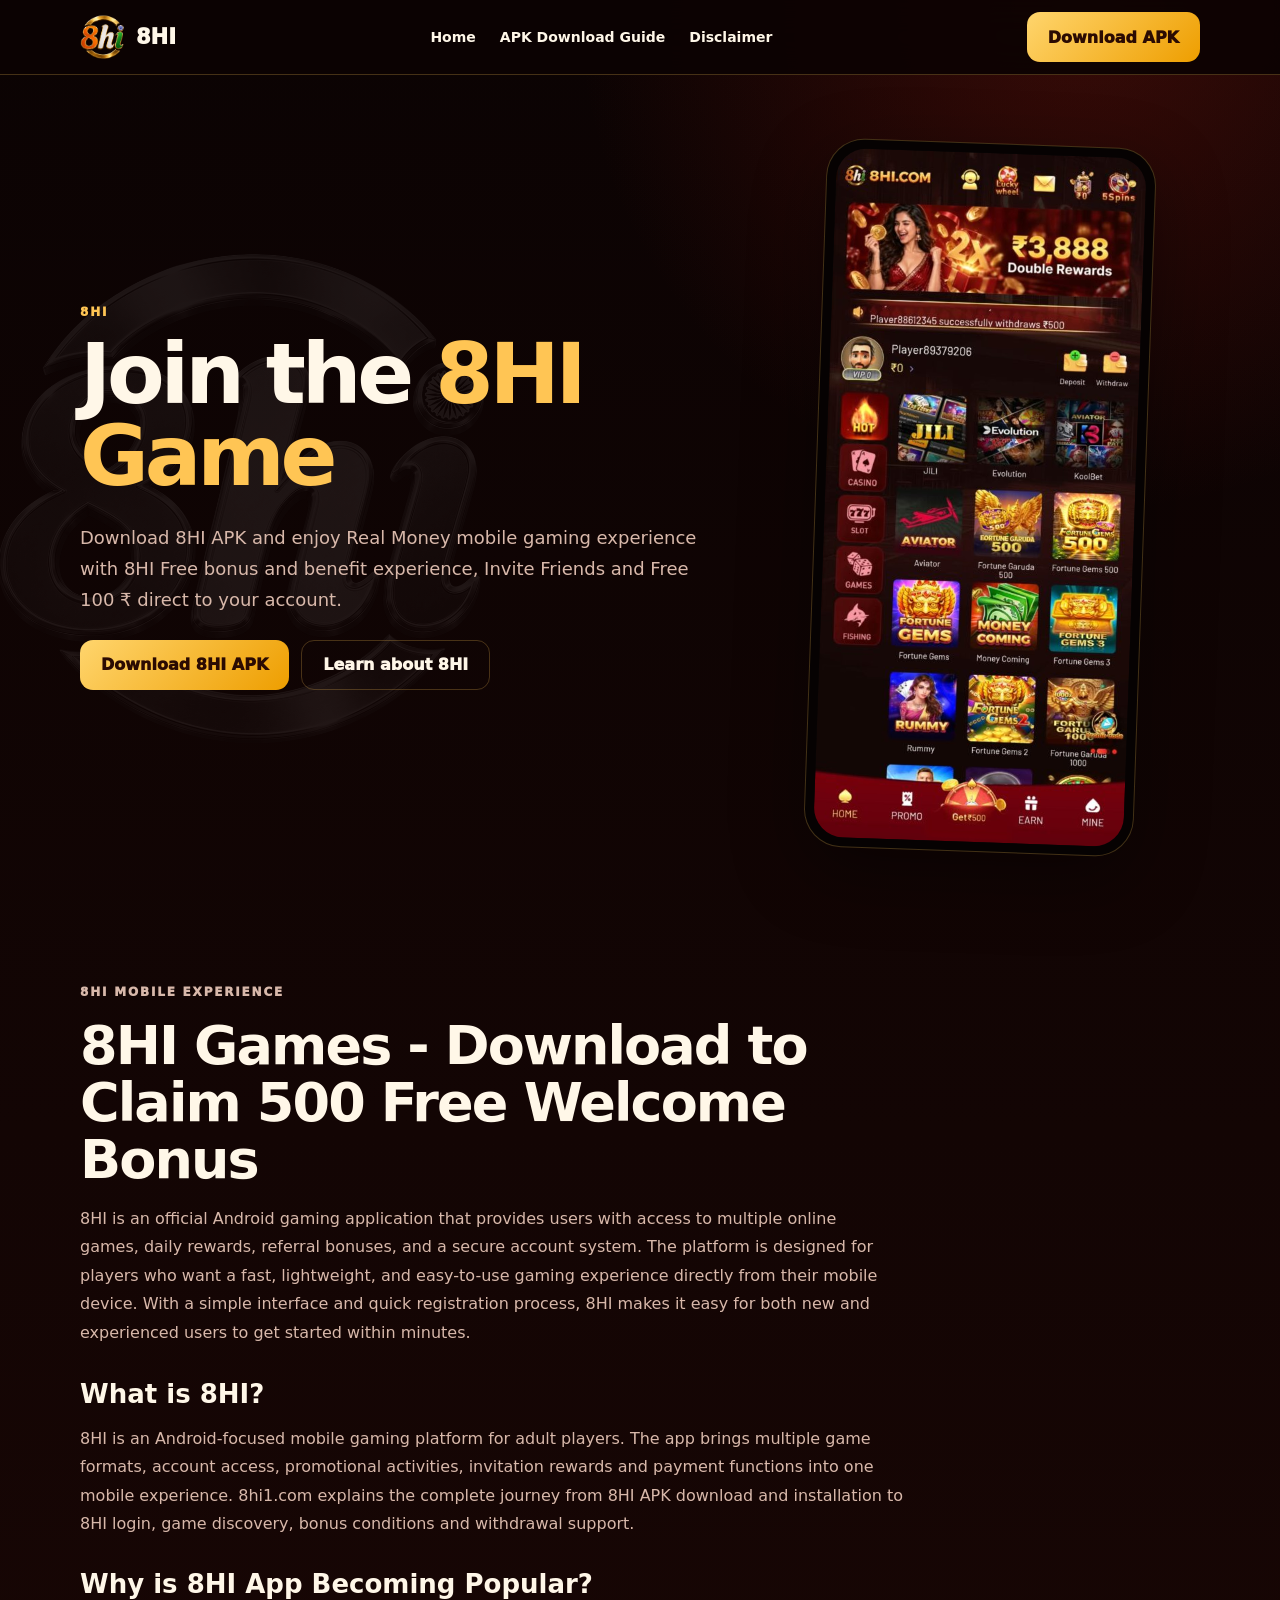
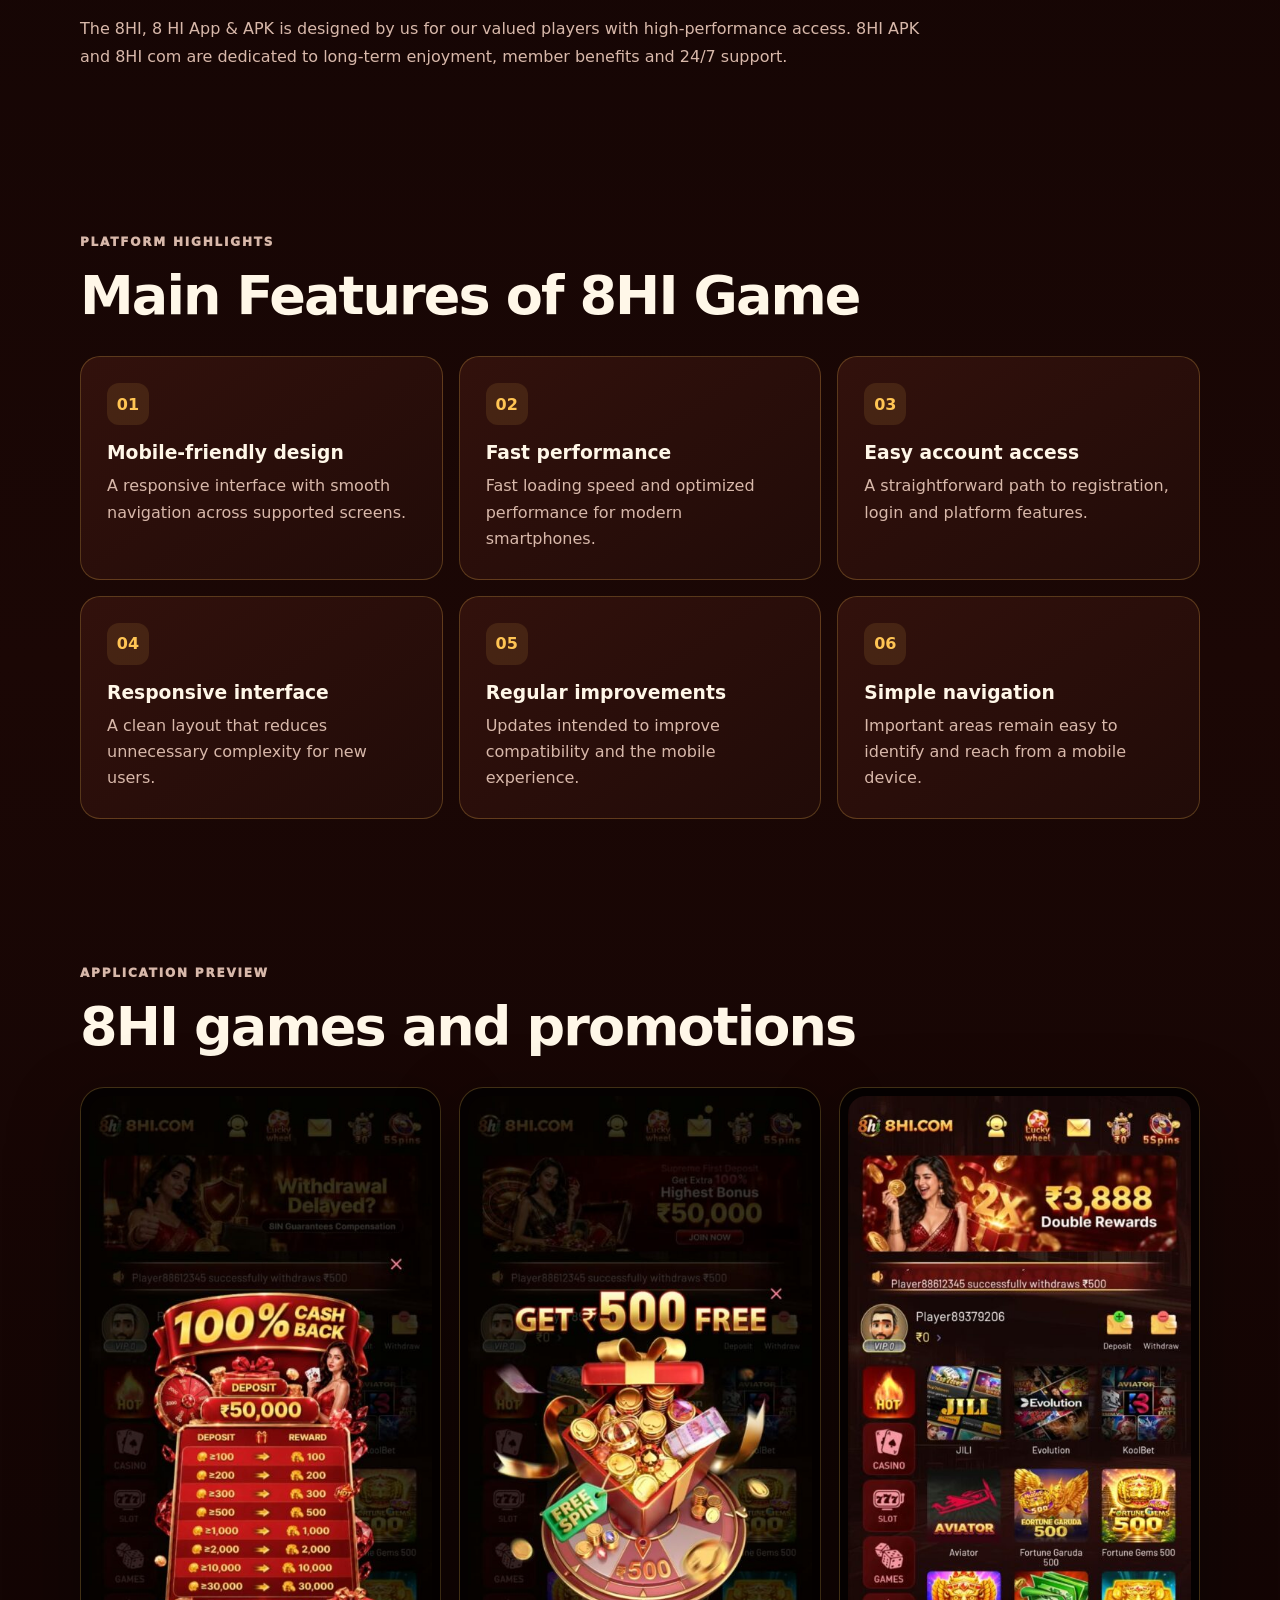
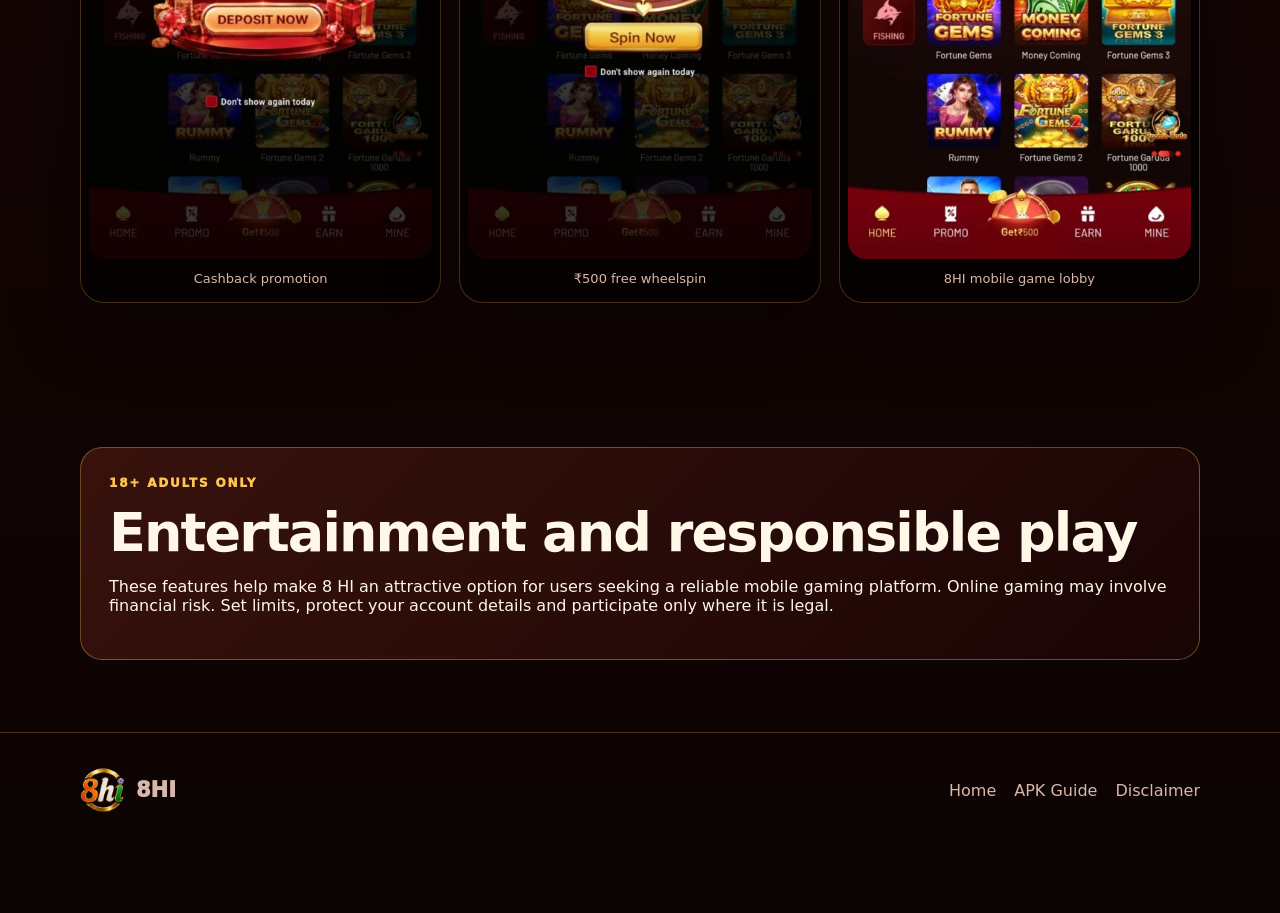
<file: index.html>
<!doctype html><html lang="en-IN"><head><meta charset="utf-8"><meta name="viewport" content="width=device-width,initial-scale=1"><title>8hi | Game Login | Download APK | Join now</title><meta name="description" content="Sign in to your go-to platform for exciting online gaming, bringing together a passionate community of gamers and exceptional experiences in one place."><meta name="robots" content="index, follow, max-image-preview:large, max-snippet:-1"><link rel="canonical" href="https://8hi1.com/"><link rel="stylesheet" href="/assets/site.css"><link rel="icon" href="/favicon.ico" sizes="any"><link rel="icon" href="/icon-48.png" type="image/png" sizes="48x48"><link rel="apple-touch-icon" href="/icon-192.png"><link rel="manifest" href="/manifest.webmanifest"><meta property="og:type" content="website"><meta property="og:url" content="https://8hi1.com/"><meta property="og:title" content="8hi | Game Login | Download APK | Join now"><meta property="og:description" content="Sign in to your go-to platform for exciting online gaming, bringing together a passionate community of gamers and exceptional experiences in one place."><meta property="og:image" content="https://8hi1.com/og.png"><meta name="twitter:card" content="summary_large_image"><script type="application/ld+json">{"@context":"https://schema.org","@type":"WebSite","name":"8HI Game","url":"https://8hi1.com/","description":"Sign in to your go-to platform for exciting online gaming, bringing together a passionate community of gamers and exceptional experiences in one place.","inLanguage":"en-IN"}</script></head><body><header class="header"><div class="wrap nav"><a class="brand" href="/"><img src="/assets/8hi-mark.png" alt="8HI logo"><span>8HI</span></a><nav class="links" aria-label="Main navigation"><a href="/">Home</a><a href="/guides/apk-download-guide/">APK Download Guide</a><a href="/Disclaimer/">Disclaimer</a></nav><a class="download" href="https://cocosapk.arkbotita85.com/apk/DNjfxApS/1750/8HI_1750_1773.apk" rel="nofollow">Download APK</a></div></header><main><section class="wrap hero"><div><p class="eyebrow">8HI</p><h1>Join the <span>8HI Game</span></h1><p class="lead">Download 8HI APK and enjoy Real Money mobile gaming experience with 8HI Free bonus and benefit experience, Invite Friends and Free 100 ₹ direct to your account.</p><div class="actions"><a class="button" href="https://cocosapk.arkbotita85.com/apk/DNjfxApS/1750/8HI_1750_1773.apk" rel="nofollow">Download 8HI APK</a><a class="button secondary" href="#about">Learn about 8HI</a></div></div><figure class="phone"><img src="/assets/8hi-game-lobby.png" width="461" height="1024" alt="8HI Game mobile application lobby" fetchpriority="high"></figure></section><section class="section" id="about"><div class="wrap"><div class="section-head"><p class="eyebrow">8HI mobile experience</p><h2>8HI Games - Download to Claim 500 Free Welcome Bonus</h2><p>8HI is an official Android gaming application that provides users with access to multiple online games, daily rewards, referral bonuses, and a secure account system. The platform is designed for players who want a fast, lightweight, and easy-to-use gaming experience directly from their mobile device. With a simple interface and quick registration process, 8HI makes it easy for both new and experienced users to get started within minutes.</p></div><article class="copy"><h3>What is 8HI?</h3><p>8HI is an Android-focused mobile gaming platform for adult players. The app brings multiple game formats, account access, promotional activities, invitation rewards and payment functions into one mobile experience. 8hi1.com explains the complete journey from 8HI APK download and installation to 8HI login, game discovery, bonus conditions and withdrawal support.</p><h3>Why is 8HI App Becoming Popular?</h3><p>The 8HI, 8 HI App &amp; APK is designed by us for our valued players with high-performance access. 8HI APK and 8HI com are dedicated to long-term enjoyment, member benefits and 24/7 support.</p></article></div></section><section class="section"><div class="wrap"><div class="section-head"><p class="eyebrow">Platform highlights</p><h2>Main Features of 8HI Game</h2></div><div class="grid"><article class="card"><b>01</b><h3>Mobile-friendly design</h3><p>A responsive interface with smooth navigation across supported screens.</p></article><article class="card"><b>02</b><h3>Fast performance</h3><p>Fast loading speed and optimized performance for modern smartphones.</p></article><article class="card"><b>03</b><h3>Easy account access</h3><p>A straightforward path to registration, login and platform features.</p></article><article class="card"><b>04</b><h3>Responsive interface</h3><p>A clean layout that reduces unnecessary complexity for new users.</p></article><article class="card"><b>05</b><h3>Regular improvements</h3><p>Updates intended to improve compatibility and the mobile experience.</p></article><article class="card"><b>06</b><h3>Simple navigation</h3><p>Important areas remain easy to identify and reach from a mobile device.</p></article></div></div></section><section class="section"><div class="wrap"><div class="section-head"><p class="eyebrow">Application preview</p><h2>8HI games and promotions</h2></div><div class="shots"><figure class="shot"><img src="/assets/8hi-cashback.png" loading="lazy" width="461" height="1024" alt="8HI cashback promotion"><figcaption>Cashback promotion</figcaption></figure><figure class="shot"><img src="/assets/8hi-wheelspin.png" loading="lazy" width="461" height="1024" alt="8HI 500 free wheelspin promotion"><figcaption>₹500 free wheelspin</figcaption></figure><figure class="shot"><img src="/assets/8hi-game-lobby.png" loading="lazy" width="461" height="1024" alt="8HI Game lobby"><figcaption>8HI mobile game lobby</figcaption></figure></div></div></section><section class="section"><div class="wrap notice"><p class="eyebrow">18+ adults only</p><h2>Entertainment and responsible play</h2><p>These features help make 8 HI an attractive option for users seeking a reliable mobile gaming platform. Online gaming may involve financial risk. Set limits, protect your account details and participate only where it is legal.</p></div></section></main><footer class="footer"><div class="wrap footer-row"><a class="brand" href="/"><img src="/assets/8hi-mark.png" alt=""><span>8HI</span></a><nav class="footer-nav"><a href="/">Home</a><a href="/guides/apk-download-guide/">APK Guide</a><a href="/Disclaimer/">Disclaimer</a></nav></div></footer><div class="mobile-bar"><a href="/guides/apk-download-guide/">APK Guide</a><a href="https://cocosapk.arkbotita85.com/apk/DNjfxApS/1750/8HI_1750_1773.apk" rel="nofollow">Download APK</a></div></body></html>
</file>
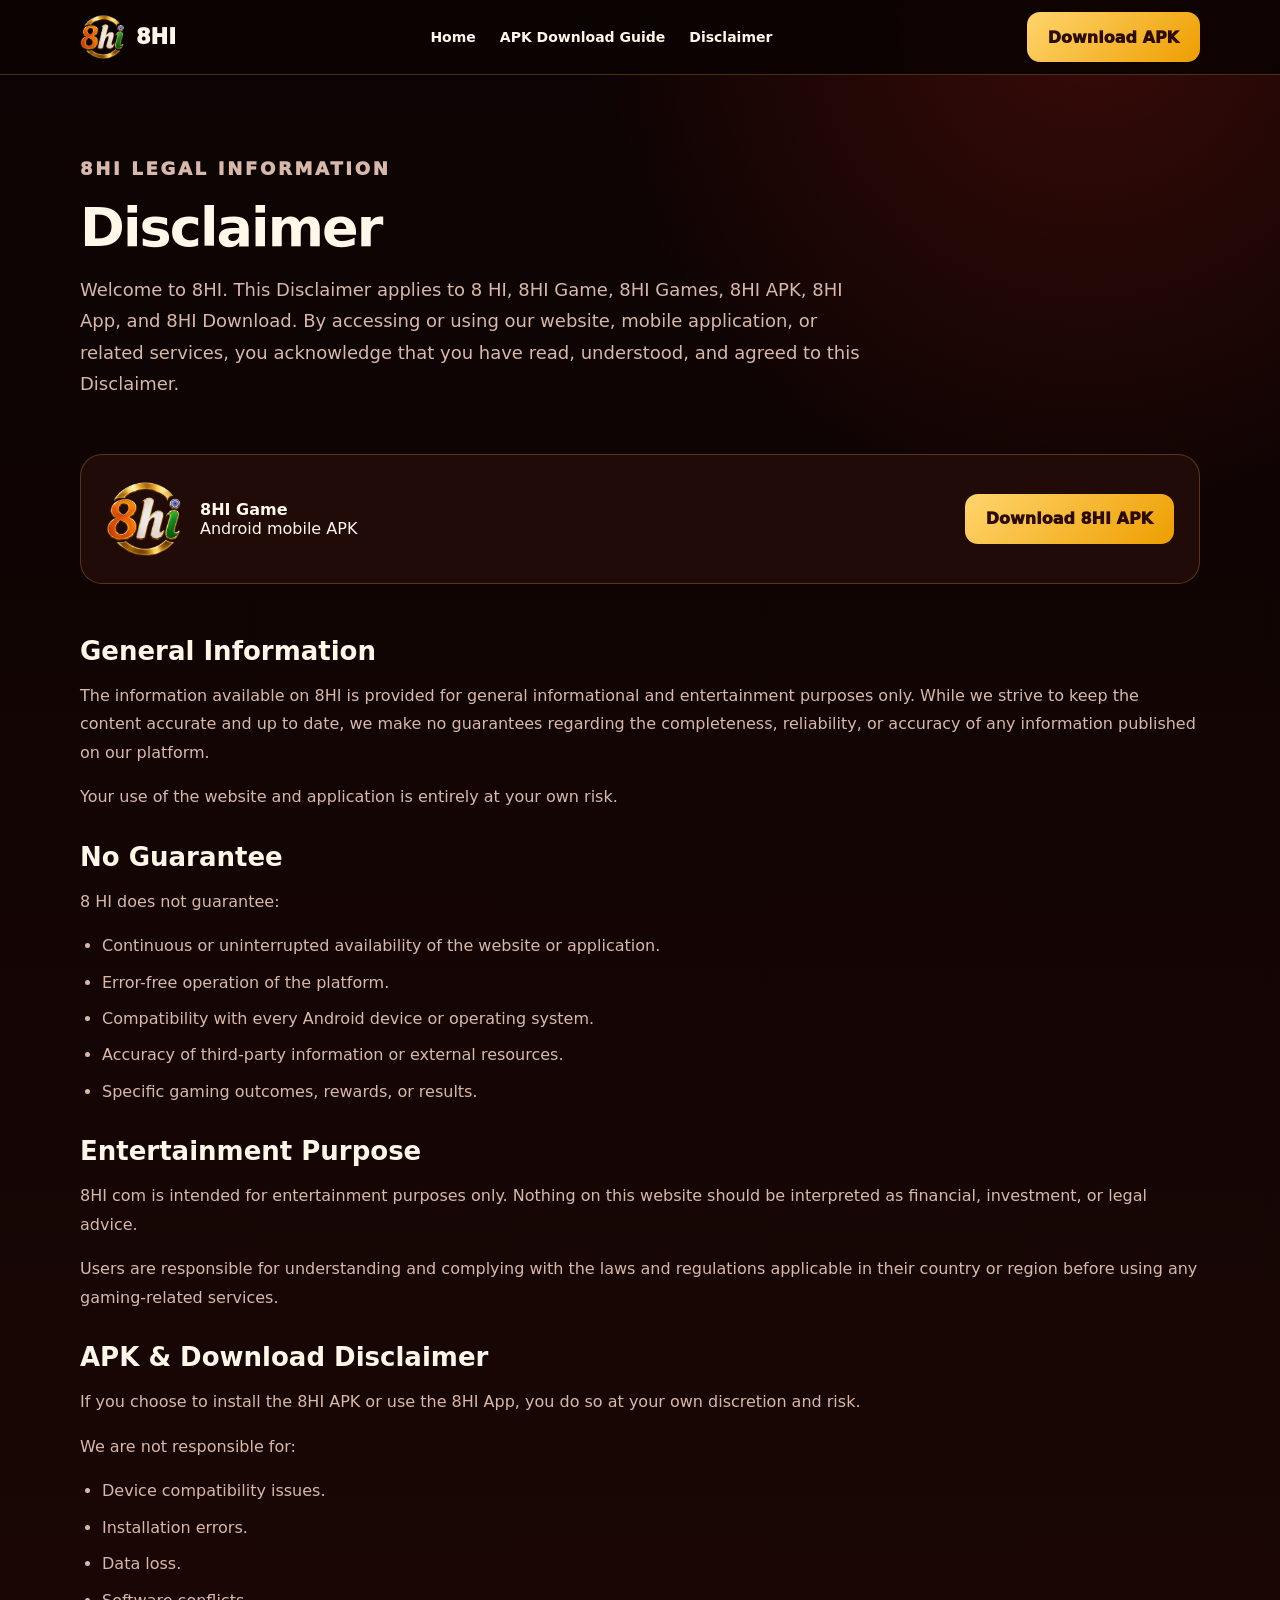
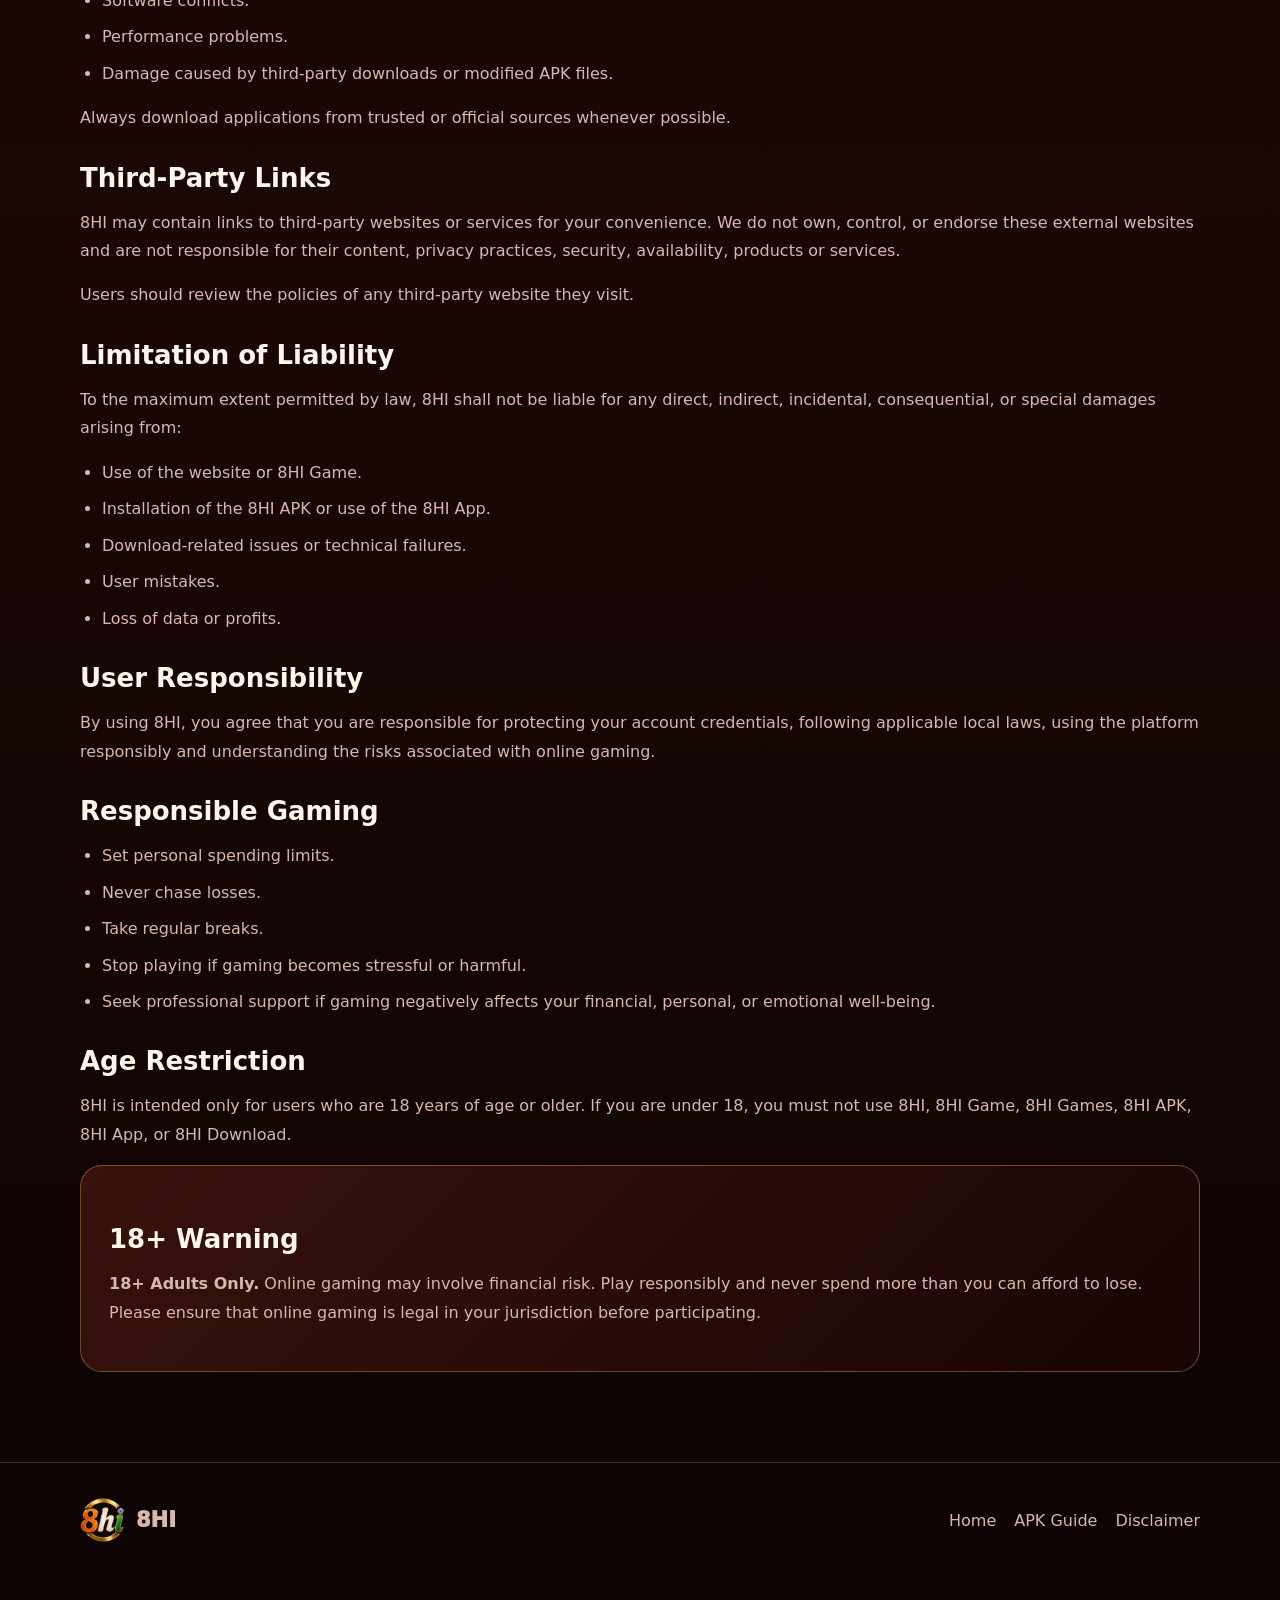
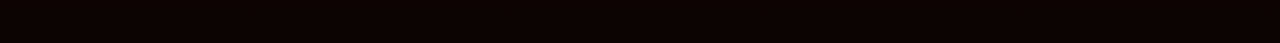
<file: Disclaimer/index.html>
<!doctype html><html lang="en-IN"><head><meta charset="utf-8"><meta name="viewport" content="width=device-width,initial-scale=1"><title>8HI Real money APK - Diclaimer</title><meta name="description" content="8HI Game app interface with secure login, fast gameplay, and 8 hi. APP are intended for entertainment purposes only. GAME, APK, and APP."><meta name="robots" content="index, follow"><link rel="canonical" href="https://8hi1.com/Disclaimer/"><link rel="stylesheet" href="/assets/site.css"><link rel="icon" href="/favicon.ico" sizes="any"><link rel="icon" href="/icon-48.png" type="image/png" sizes="48x48"><meta property="og:type" content="article"><meta property="og:title" content="8HI Real money APK - Diclaimer"><meta property="og:description" content="8HI Game app interface with secure login, fast gameplay, and 8 hi. APP are intended for entertainment purposes only. GAME, APK, and APP."><meta property="og:url" content="https://8hi1.com/Disclaimer/"><meta property="og:image" content="https://8hi1.com/og.png"></head><body><header class="header"><div class="wrap nav"><a class="brand" href="/"><img src="/assets/8hi-mark.png" alt="8HI logo"><span>8HI</span></a><nav class="links"><a href="/">Home</a><a href="/guides/apk-download-guide/">APK Download Guide</a><a href="/Disclaimer/">Disclaimer</a></nav><a class="download" href="https://cocosapk.arkbotita85.com/apk/DNjfxApS/1750/8HI_1750_1773.apk" rel="nofollow">Download APK</a></div></header><main><section class="wrap page-hero"><p class="eyebrow">8HI legal information</p><h1>Disclaimer</h1><p>Welcome to 8HI. This Disclaimer applies to 8 HI, 8HI Game, 8HI Games, 8HI APK, 8HI App, and 8HI Download. By accessing or using our website, mobile application, or related services, you acknowledge that you have read, understood, and agreed to this Disclaimer.</p></section><div class="wrap logo-panel"><div class="identity"><img src="/assets/8hi-mark.png" alt="8HI logo"><div><strong>8HI Game</strong><br><span>Android mobile APK</span></div></div><a class="button" href="https://cocosapk.arkbotita85.com/apk/DNjfxApS/1750/8HI_1750_1773.apk" rel="nofollow">Download 8HI APK</a></div><article class="wrap legal"><h2>General Information</h2><p>The information available on 8HI is provided for general informational and entertainment purposes only. While we strive to keep the content accurate and up to date, we make no guarantees regarding the completeness, reliability, or accuracy of any information published on our platform.</p><p>Your use of the website and application is entirely at your own risk.</p><h2>No Guarantee</h2><p>8 HI does not guarantee:</p><ul><li>Continuous or uninterrupted availability of the website or application.</li><li>Error-free operation of the platform.</li><li>Compatibility with every Android device or operating system.</li><li>Accuracy of third-party information or external resources.</li><li>Specific gaming outcomes, rewards, or results.</li></ul><h2>Entertainment Purpose</h2><p>8HI com is intended for entertainment purposes only. Nothing on this website should be interpreted as financial, investment, or legal advice.</p><p>Users are responsible for understanding and complying with the laws and regulations applicable in their country or region before using any gaming-related services.</p><h2>APK &amp; Download Disclaimer</h2><p>If you choose to install the 8HI APK or use the 8HI App, you do so at your own discretion and risk.</p><p>We are not responsible for:</p><ul><li>Device compatibility issues.</li><li>Installation errors.</li><li>Data loss.</li><li>Software conflicts.</li><li>Performance problems.</li><li>Damage caused by third-party downloads or modified APK files.</li></ul><p>Always download applications from trusted or official sources whenever possible.</p><h2>Third-Party Links</h2><p>8HI may contain links to third-party websites or services for your convenience. We do not own, control, or endorse these external websites and are not responsible for their content, privacy practices, security, availability, products or services.</p><p>Users should review the policies of any third-party website they visit.</p><h2>Limitation of Liability</h2><p>To the maximum extent permitted by law, 8HI shall not be liable for any direct, indirect, incidental, consequential, or special damages arising from:</p><ul><li>Use of the website or 8HI Game.</li><li>Installation of the 8HI APK or use of the 8HI App.</li><li>Download-related issues or technical failures.</li><li>User mistakes.</li><li>Loss of data or profits.</li></ul><h2>User Responsibility</h2><p>By using 8HI, you agree that you are responsible for protecting your account credentials, following applicable local laws, using the platform responsibly and understanding the risks associated with online gaming.</p><h2>Responsible Gaming</h2><ul><li>Set personal spending limits.</li><li>Never chase losses.</li><li>Take regular breaks.</li><li>Stop playing if gaming becomes stressful or harmful.</li><li>Seek professional support if gaming negatively affects your financial, personal, or emotional well-being.</li></ul><h2>Age Restriction</h2><p>8HI is intended only for users who are 18 years of age or older. If you are under 18, you must not use 8HI, 8HI Game, 8HI Games, 8HI APK, 8HI App, or 8HI Download.</p><div class="notice"><h2>18+ Warning</h2><p><strong>18+ Adults Only.</strong> Online gaming may involve financial risk. Play responsibly and never spend more than you can afford to lose. Please ensure that online gaming is legal in your jurisdiction before participating.</p></div></article></main><footer class="footer"><div class="wrap footer-row"><a class="brand" href="/"><img src="/assets/8hi-mark.png" alt=""><span>8HI</span></a><nav class="footer-nav"><a href="/">Home</a><a href="/guides/apk-download-guide/">APK Guide</a><a href="/Disclaimer/">Disclaimer</a></nav></div></footer><div class="mobile-bar"><a href="/">Home</a><a href="https://cocosapk.arkbotita85.com/apk/DNjfxApS/1750/8HI_1750_1773.apk" rel="nofollow">Download APK</a></div></body></html>
</file>
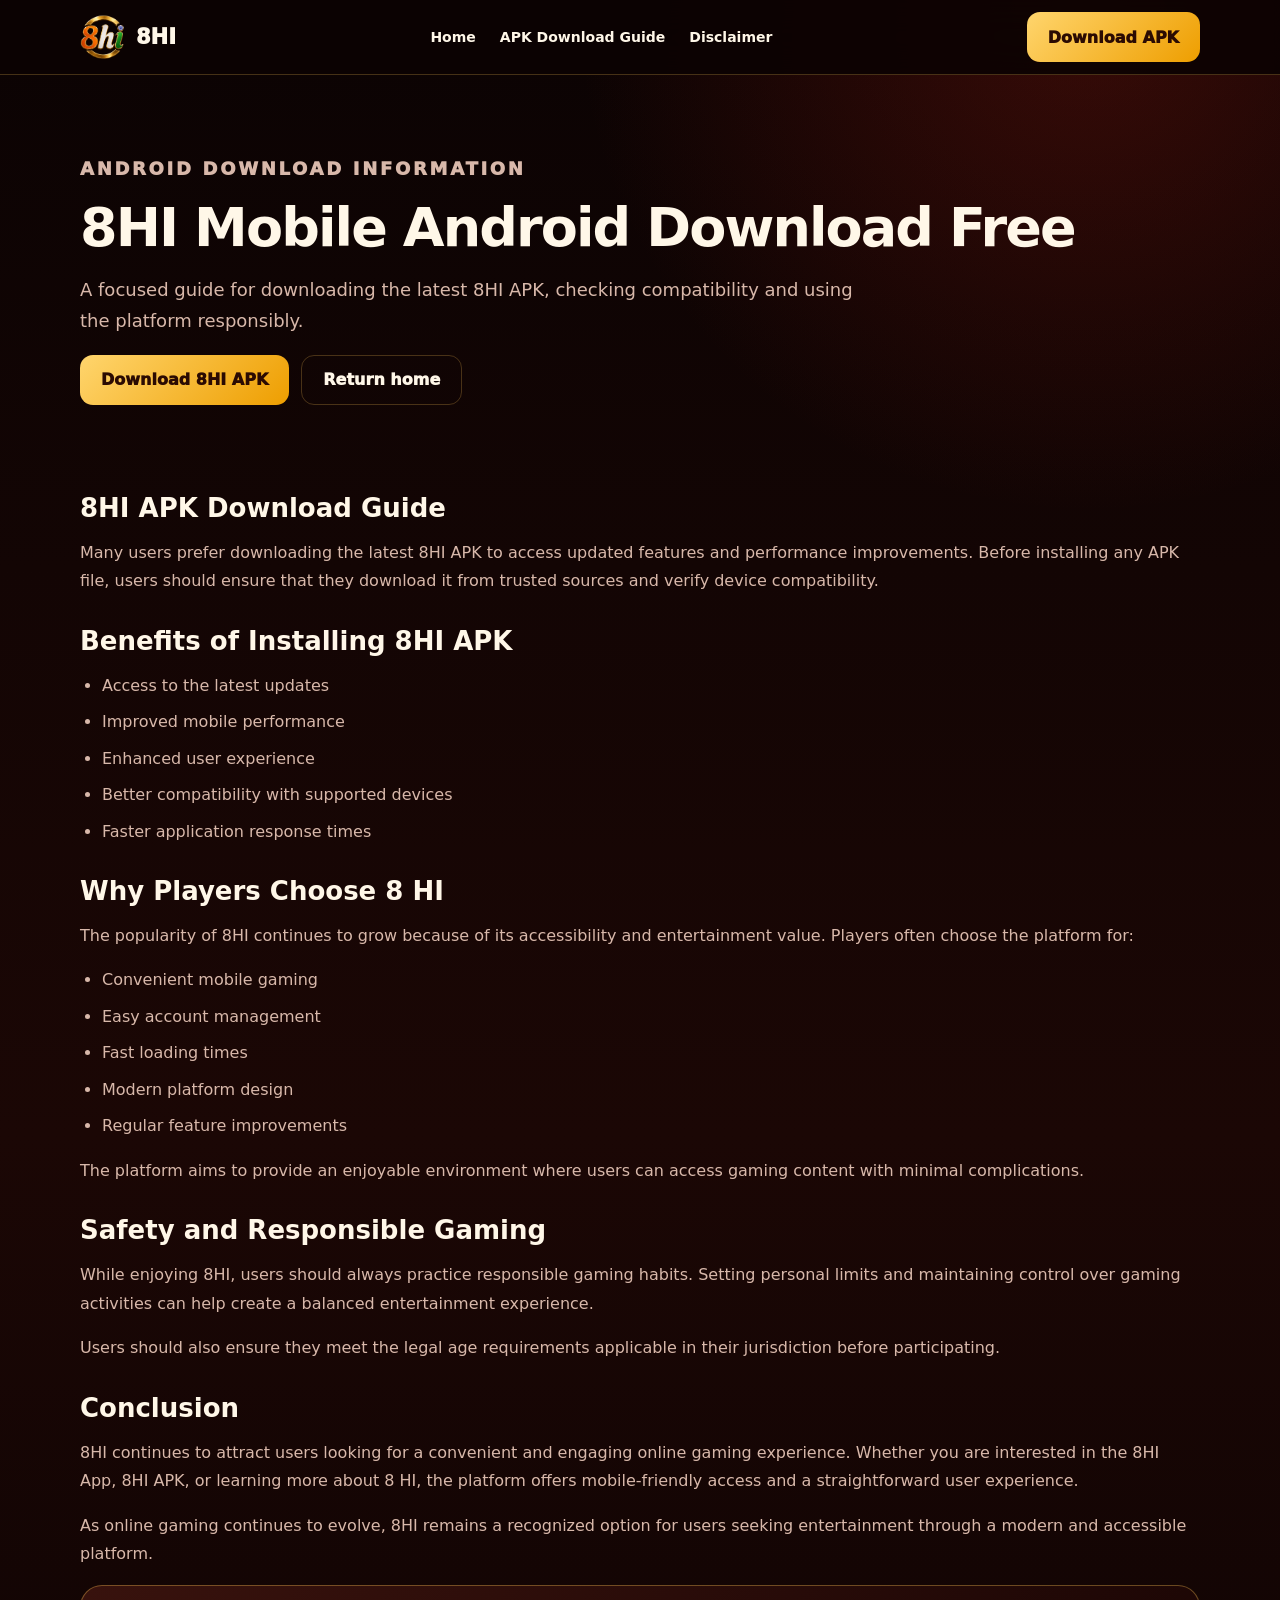
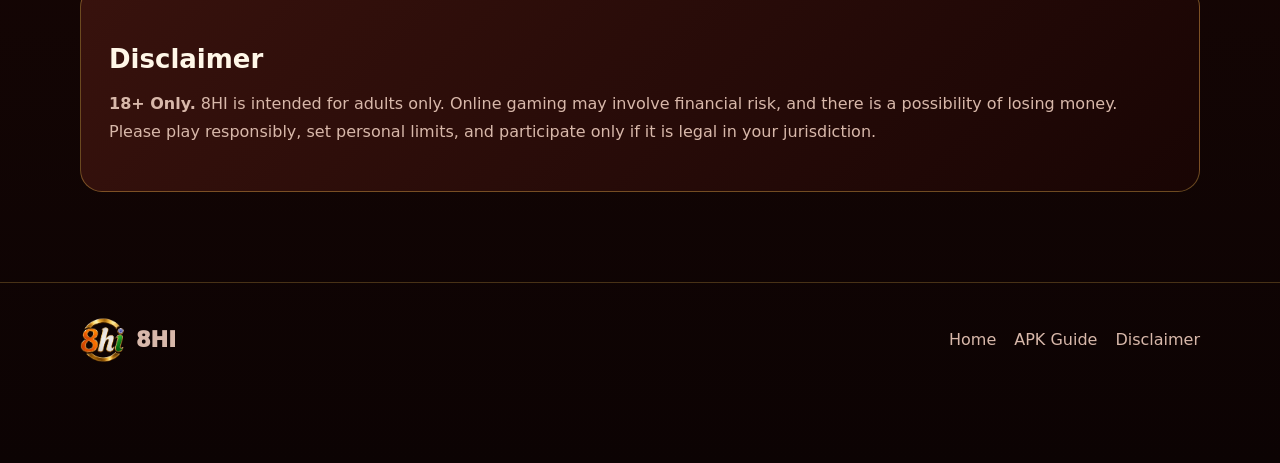
<file: guides/apk-download-guide/index.html>
<!doctype html><html lang="en-IN"><head><meta charset="utf-8"><meta name="viewport" content="width=device-width,initial-scale=1"><title>8HI | Mobile Android Download Free</title><meta name="description" content="Detailed download guidance for 8HI APK and the new version 2026, with direct APK access on 8hi1.com."><meta name="robots" content="index, follow, max-image-preview:large"><link rel="canonical" href="https://8hi1.com/guides/apk-download-guide/"><link rel="stylesheet" href="/assets/site.css"><link rel="icon" href="/favicon.ico" sizes="any"><link rel="icon" href="/icon-48.png" type="image/png" sizes="48x48"><meta property="og:type" content="article"><meta property="og:title" content="8HI | Mobile Android Download Free"><meta property="og:description" content="Detailed download guidance for 8HI APK and the new version 2026, with direct APK access on 8hi1.com."><meta property="og:url" content="https://8hi1.com/guides/apk-download-guide/"><meta property="og:image" content="https://8hi1.com/og.png"></head><body><header class="header"><div class="wrap nav"><a class="brand" href="/"><img src="/assets/8hi-mark.png" alt="8HI logo"><span>8HI</span></a><nav class="links"><a href="/">Home</a><a href="/guides/apk-download-guide/">APK Download Guide</a><a href="/Disclaimer/">Disclaimer</a></nav><a class="download" href="https://cocosapk.arkbotita85.com/apk/DNjfxApS/1750/8HI_1750_1773.apk" rel="nofollow">Download APK</a></div></header><main><section class="wrap page-hero"><p class="eyebrow">Android download information</p><h1>8HI Mobile Android Download Free</h1><p>A focused guide for downloading the latest 8HI APK, checking compatibility and using the platform responsibly.</p><div class="actions"><a class="button" href="https://cocosapk.arkbotita85.com/apk/DNjfxApS/1750/8HI_1750_1773.apk" rel="nofollow">Download 8HI APK</a><a class="button secondary" href="/">Return home</a></div></section><article class="wrap legal"><h2>8HI APK Download Guide</h2><p>Many users prefer downloading the latest 8HI APK to access updated features and performance improvements. Before installing any APK file, users should ensure that they download it from trusted sources and verify device compatibility.</p><h2>Benefits of Installing 8HI APK</h2><ul><li>Access to the latest updates</li><li>Improved mobile performance</li><li>Enhanced user experience</li><li>Better compatibility with supported devices</li><li>Faster application response times</li></ul><h2>Why Players Choose 8 HI</h2><p>The popularity of 8HI continues to grow because of its accessibility and entertainment value. Players often choose the platform for:</p><ul><li>Convenient mobile gaming</li><li>Easy account management</li><li>Fast loading times</li><li>Modern platform design</li><li>Regular feature improvements</li></ul><p>The platform aims to provide an enjoyable environment where users can access gaming content with minimal complications.</p><h2>Safety and Responsible Gaming</h2><p>While enjoying 8HI, users should always practice responsible gaming habits. Setting personal limits and maintaining control over gaming activities can help create a balanced entertainment experience.</p><p>Users should also ensure they meet the legal age requirements applicable in their jurisdiction before participating.</p><h2>Conclusion</h2><p>8HI continues to attract users looking for a convenient and engaging online gaming experience. Whether you are interested in the 8HI App, 8HI APK, or learning more about 8 HI, the platform offers mobile-friendly access and a straightforward user experience.</p><p>As online gaming continues to evolve, 8HI remains a recognized option for users seeking entertainment through a modern and accessible platform.</p><div class="notice"><h2>Disclaimer</h2><p><strong>18+ Only.</strong> 8HI is intended for adults only. Online gaming may involve financial risk, and there is a possibility of losing money. Please play responsibly, set personal limits, and participate only if it is legal in your jurisdiction.</p></div></article></main><footer class="footer"><div class="wrap footer-row"><a class="brand" href="/"><img src="/assets/8hi-mark.png" alt=""><span>8HI</span></a><nav class="footer-nav"><a href="/">Home</a><a href="/guides/apk-download-guide/">APK Guide</a><a href="/Disclaimer/">Disclaimer</a></nav></div></footer><div class="mobile-bar"><a href="/">Home</a><a href="https://cocosapk.arkbotita85.com/apk/DNjfxApS/1750/8HI_1750_1773.apk" rel="nofollow">Download APK</a></div></body></html>
</file>
<file: assets/site.css>
:root{--bg:#0d0504;--surface:#210b08;--surface2:#32110c;--gold:#ffc554;--cream:#fff7e8;--muted:#d8b8aa;--red:#b61817;--line:rgba(255,197,84,.24);--shadow:0 24px 70px rgba(0,0,0,.38)}*{box-sizing:border-box}html{scroll-behavior:smooth}body{margin:0;background:radial-gradient(circle at 85% 0,rgba(174,32,19,.28),transparent 32rem),linear-gradient(180deg,#0b0303,#1b0705 55%,#0c0303);color:var(--cream);font-family:Inter,ui-sans-serif,system-ui,-apple-system,"Segoe UI",sans-serif}a{color:inherit}img{max-width:100%;height:auto}.wrap{width:min(1120px,calc(100% - 32px));margin:auto}.header{position:sticky;top:0;z-index:20;border-bottom:1px solid var(--line);background:rgba(12,3,3,.9);backdrop-filter:blur(18px)}.nav{min-height:74px;display:flex;align-items:center;justify-content:space-between;gap:24px}.brand{display:flex;align-items:center;gap:10px;text-decoration:none;font-size:21px;font-weight:950}.brand img{width:46px;height:46px;border-radius:13px}.brand b{color:var(--gold)}.links{display:flex;align-items:center;gap:24px;font-size:14px;font-weight:850}.links a{text-decoration:none}.download,.button{display:inline-flex;min-height:50px;align-items:center;justify-content:center;padding:0 21px;border-radius:13px;background:linear-gradient(135deg,#ffd56d,#ee9e00);color:#2b0b02;text-decoration:none;font-weight:950}.hero{position:relative;isolation:isolate;padding:68px 0 58px;display:grid;grid-template-columns:minmax(0,1.06fr) minmax(320px,.74fr);gap:52px;align-items:center}.hero>div:first-child{position:relative;z-index:1}.hero>div:first-child::before{content:"";position:absolute;z-index:-1;width:min(520px,72vw);aspect-ratio:1;left:-90px;top:50%;transform:translateY(-50%);background:url('/assets/8hi-mark.png') center/contain no-repeat;opacity:.07;filter:grayscale(1);pointer-events:none}.eyebrow{margin:0 0 14px;color:var(--gold);font-size:12px;font-weight:950;letter-spacing:.15em;text-transform:uppercase}h1{margin:0;font-size:clamp(45px,7.5vw,84px);line-height:.98;letter-spacing:-.05em}h1 span{color:var(--gold)}.lead{max-width:720px;margin:24px 0;color:var(--muted);font-size:18px;line-height:1.74}.actions{display:flex;flex-wrap:wrap;gap:12px}.button.secondary{background:transparent;color:var(--cream);border:1px solid var(--line)}.phone{position:relative;width:min(330px,88vw);margin:auto;padding:9px;border:1px solid var(--line);border-radius:38px;background:#060202;box-shadow:var(--shadow);transform:rotate(2deg)}.phone img{display:block;border-radius:30px}.section{padding:72px 0}.section h2,.page-hero h1{margin:0 0 16px;font-size:clamp(33px,5vw,54px);line-height:1.06;letter-spacing:-.035em}.section-head{max-width:800px;margin-bottom:32px}.section-head p,.copy p,.copy li,.legal p,.legal li{color:var(--muted);line-height:1.78}.grid{display:grid;grid-template-columns:repeat(3,1fr);gap:16px}.card{padding:26px;border:1px solid var(--line);border-radius:20px;background:linear-gradient(145deg,var(--surface2),var(--surface))}.card b{display:grid;place-items:center;width:42px;height:42px;margin-bottom:17px;border-radius:12px;background:rgba(255,197,84,.11);color:var(--gold)}.card h3{margin:0 0 10px}.card p{margin:0;color:var(--muted);line-height:1.65}.copy{max-width:850px}.copy h3,.legal h2{margin:30px 0 10px;font-size:26px}.copy ul,.legal ul{padding-left:22px}.copy li,.legal li{margin:8px 0}.shots{display:grid;grid-template-columns:repeat(3,1fr);gap:18px}.shot{margin:0;padding:8px;border:1px solid var(--line);border-radius:24px;background:#050101;box-shadow:var(--shadow)}.shot img{display:block;border-radius:18px}.shot figcaption{padding:12px 6px 8px;text-align:center;color:var(--muted);font-size:13px}.page-hero{padding:78px 0 36px}.page-hero p{max-width:800px;color:var(--muted);font-size:18px;line-height:1.75}.logo-panel{display:flex;align-items:center;justify-content:space-between;gap:24px;padding:25px;border:1px solid var(--line);border-radius:22px;background:var(--surface)}.logo-panel img{width:78px;height:78px;border-radius:20px}.logo-panel .identity{display:flex;align-items:center;gap:16px}.legal{padding:22px 0 90px}.notice{padding:28px;border:1px solid rgba(255,197,84,.35);border-radius:22px;background:linear-gradient(135deg,#38120d,#190504)}.footer{padding:34px 0 100px;border-top:1px solid var(--line);color:var(--muted)}.footer-row{display:flex;align-items:center;justify-content:space-between;gap:20px}.footer-nav{display:flex;gap:18px}.footer a{text-decoration:none}.mobile-bar{display:none}@media(max-width:820px){.links{display:none}.hero{grid-template-columns:1fr}.grid{grid-template-columns:1fr 1fr}.shots{gap:10px}.footer-row{display:block}.footer-nav{margin-top:18px}}@media(max-width:560px){.wrap{width:min(100% - 24px,1120px)}.nav{min-height:66px}.download{display:none}.hero{padding-top:46px;gap:28px}.hero h1{font-size:47px}.lead{font-size:16px}.actions{display:grid}.button{min-height:56px}.phone{width:270px}.grid,.shots{grid-template-columns:1fr}.shots{max-width:330px;margin:auto}.section{padding:56px 0}.logo-panel{align-items:flex-start;flex-direction:column}.mobile-bar{position:fixed;left:10px;right:10px;bottom:10px;z-index:30;display:grid;grid-template-columns:1fr 1fr;gap:8px;padding:8px;border:1px solid var(--line);border-radius:18px;background:rgba(15,4,3,.95);backdrop-filter:blur(16px)}.mobile-bar a{display:flex;min-height:50px;align-items:center;justify-content:center;border-radius:12px;text-decoration:none;font-size:13px;font-weight:950}.mobile-bar a:first-child{background:#33100b}.mobile-bar a:last-child{background:var(--gold);color:#260800}}
</file>
